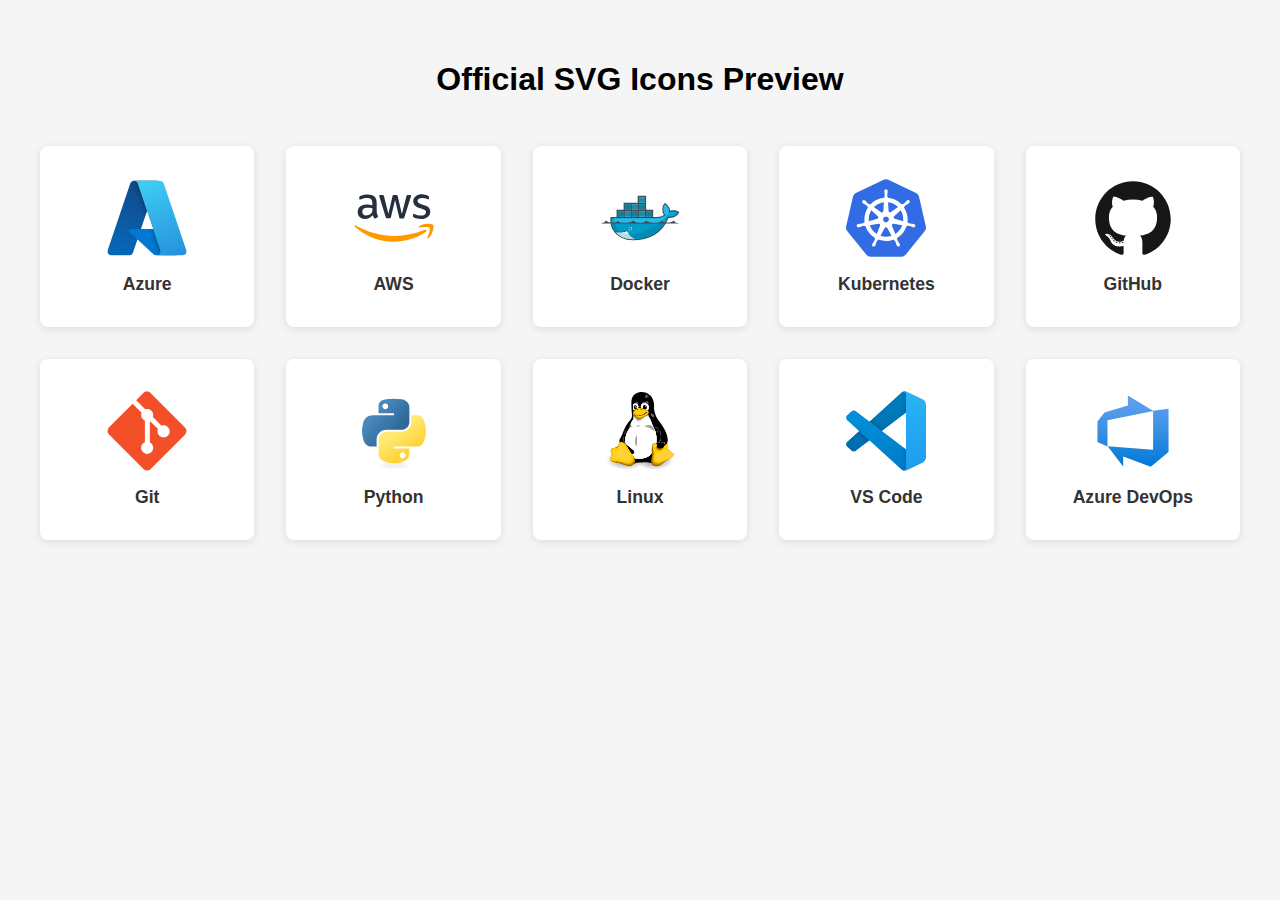
<file: icon-preview.html>
<!DOCTYPE html>
<html lang="en">
<head>
    <meta charset="UTF-8">
    <meta name="viewport" content="width=device-width, initial-scale=1.0">
    <title>Icon Preview</title>
    <style>
        body {
            font-family: Arial, sans-serif;
            padding: 2rem;
            background: #f5f5f5;
        }
        h1 {
            text-align: center;
            margin-bottom: 3rem;
        }
        .icon-grid {
            display: grid;
            grid-template-columns: repeat(auto-fit, minmax(200px, 1fr));
            gap: 2rem;
            max-width: 1200px;
            margin: 0 auto;
        }
        .icon-card {
            background: white;
            padding: 2rem;
            border-radius: 8px;
            text-align: center;
            box-shadow: 0 2px 8px rgba(0,0,0,0.1);
        }
        .icon-card img {
            width: 80px;
            height: 80px;
            margin: 0 auto 1rem;
            display: block;
        }
        .icon-card h3 {
            margin: 0;
            color: #333;
            font-size: 1.1rem;
        }
    </style>
</head>
<body>
    <h1>Official SVG Icons Preview</h1>
    <div class="icon-grid">
        <div class="icon-card">
            <img src="assets/icons/azure.svg" alt="Azure">
            <h3>Azure</h3>
        </div>
        <div class="icon-card">
            <img src="assets/icons/aws.svg" alt="AWS">
            <h3>AWS</h3>
        </div>
        <div class="icon-card">
            <img src="assets/icons/docker.svg" alt="Docker">
            <h3>Docker</h3>
        </div>
        <div class="icon-card">
            <img src="assets/icons/kubernetes.svg" alt="Kubernetes">
            <h3>Kubernetes</h3>
        </div>
        <div class="icon-card">
            <img src="assets/icons/github.svg" alt="GitHub">
            <h3>GitHub</h3>
        </div>
        <div class="icon-card">
            <img src="assets/icons/git.svg" alt="Git">
            <h3>Git</h3>
        </div>
        <div class="icon-card">
            <img src="assets/icons/python.svg" alt="Python">
            <h3>Python</h3>
        </div>
        <div class="icon-card">
            <img src="assets/icons/linux.svg" alt="Linux">
            <h3>Linux</h3>
        </div>
        <div class="icon-card">
            <img src="assets/icons/vscode.svg" alt="VS Code">
            <h3>VS Code</h3>
        </div>
        <div class="icon-card">
            <img src="assets/icons/azure-devops.svg" alt="Azure DevOps">
            <h3>Azure DevOps</h3>
        </div>
    </div>
</body>
</html>
</file>
